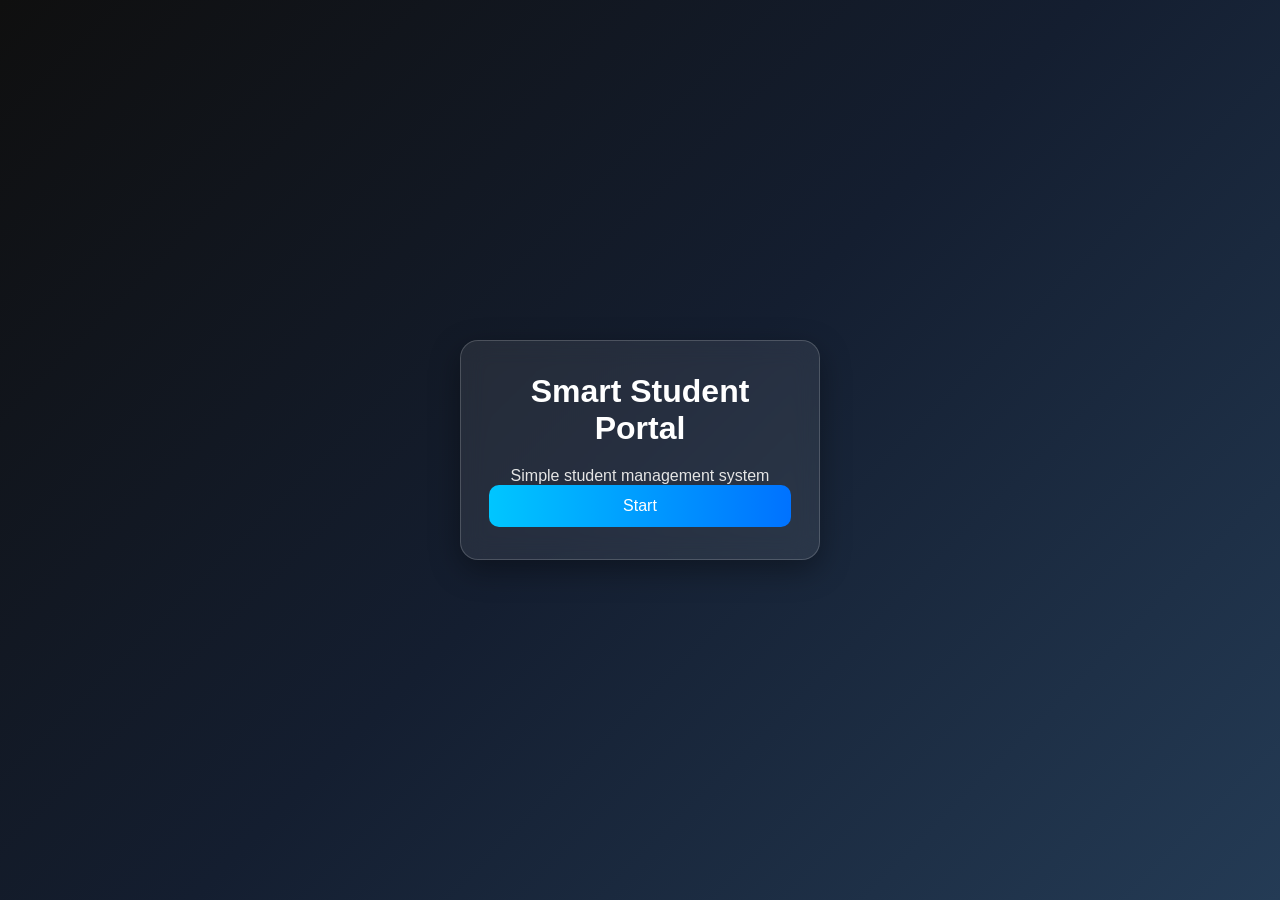
<file: smart-student-portal/index.html>
<!DOCTYPE html>
<html>

<head>
    <title>Smart Student Portal</title>
    <link rel="stylesheet" href="style.css">
</head>

<body>
    <div class="box">
        <h1>Smart Student Portal</h1>
        <p>Simple student management system</p>
        <a href="login.html"><button>Start</button></a>
    </div>
</body>

</html>
</file>
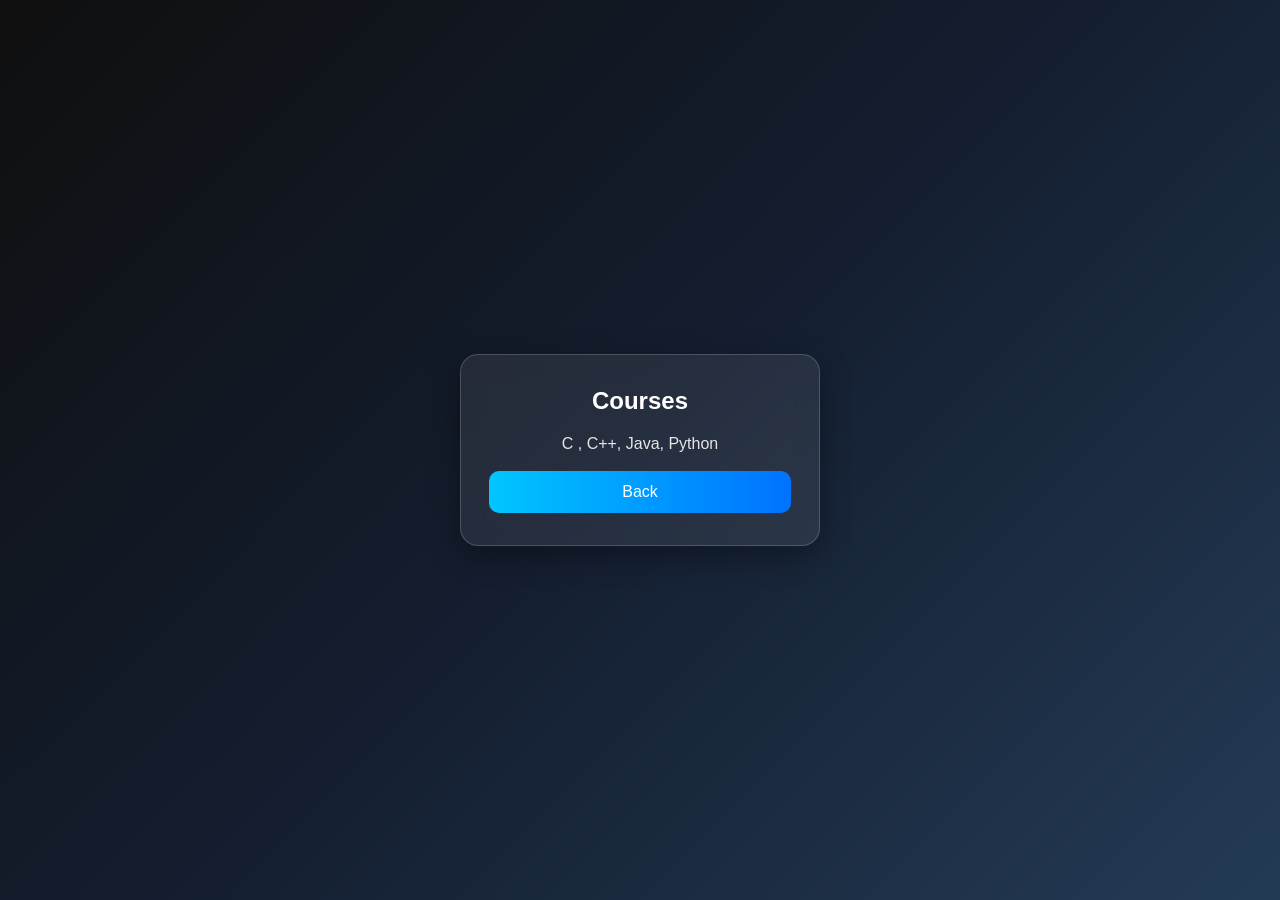
<file: smart-student-portal/courses.html>
<!DOCTYPE html>
<html>

<head>
    <title>Records</title>
    <link rel="stylesheet" href="style.css">
</head>

<body>
    <div class="box">
        <h2>Courses</h2>
        <p>C , C++, Java, Python</p><br>
        <a href="dashboard.html"><button>Back</button></a>
    </div>
</body>

</html>
</file>
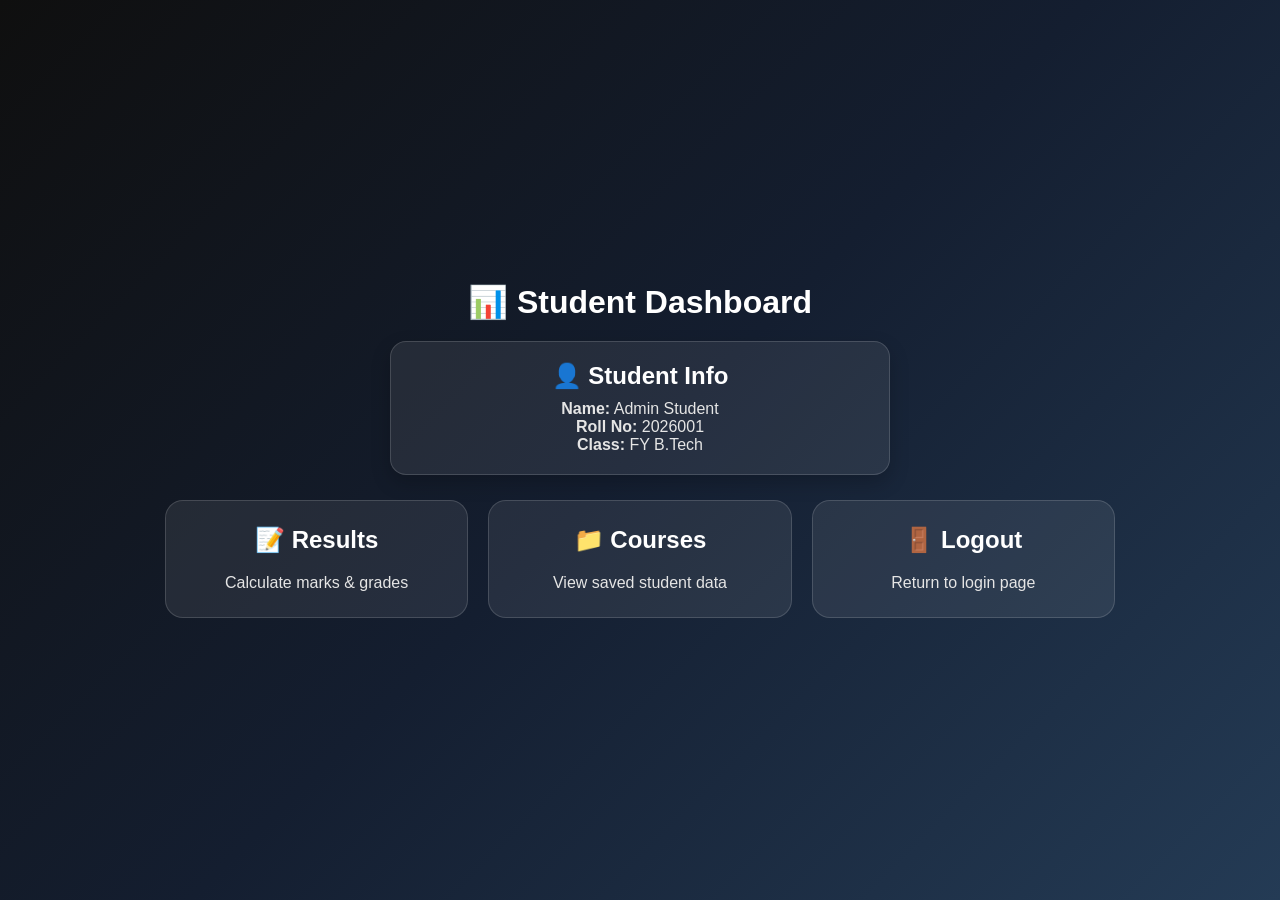
<file: smart-student-portal/dashboard.html>
<!DOCTYPE html>
<html>
<head>
  <title>Dashboard</title>
  <meta name="viewport" content="width=device-width, initial-scale=1.0">
  <link rel="stylesheet" href="style.css">
</head>
<body>

<canvas id="matrix"></canvas>

<div class="dashboard">

  <h1>📊 Student Dashboard</h1>

  <!-- Student Info -->
  <div class="student-card">
    <h2>👤 Student Info</h2>
    <p><strong>Name:</strong> <span id="sname">Loading...</span></p>
    <p><strong>Roll No:</strong> 2026001</p>
    <p><strong>Class:</strong> FY B.Tech</p>
  </div>

  <!-- Dashboard Cards -->
  <div class="cards">

    <a href="result.html" class="card">
      <h2>📝 Results</h2>
      <p>Calculate marks & grades</p>
    </a>

    <a href="courses.html" class="card">
      <h2>📁 Courses</h2>
      <p>View saved student data</p>
    </a>

    <div class="card" onclick="logout()">
      <h2>🚪 Logout</h2>
      <p>Return to login page</p>
    </div>

  </div>

</div>

<script src="script.js"></script>
<script src="dashboard.js"></script>

</body>
</html>
</file>
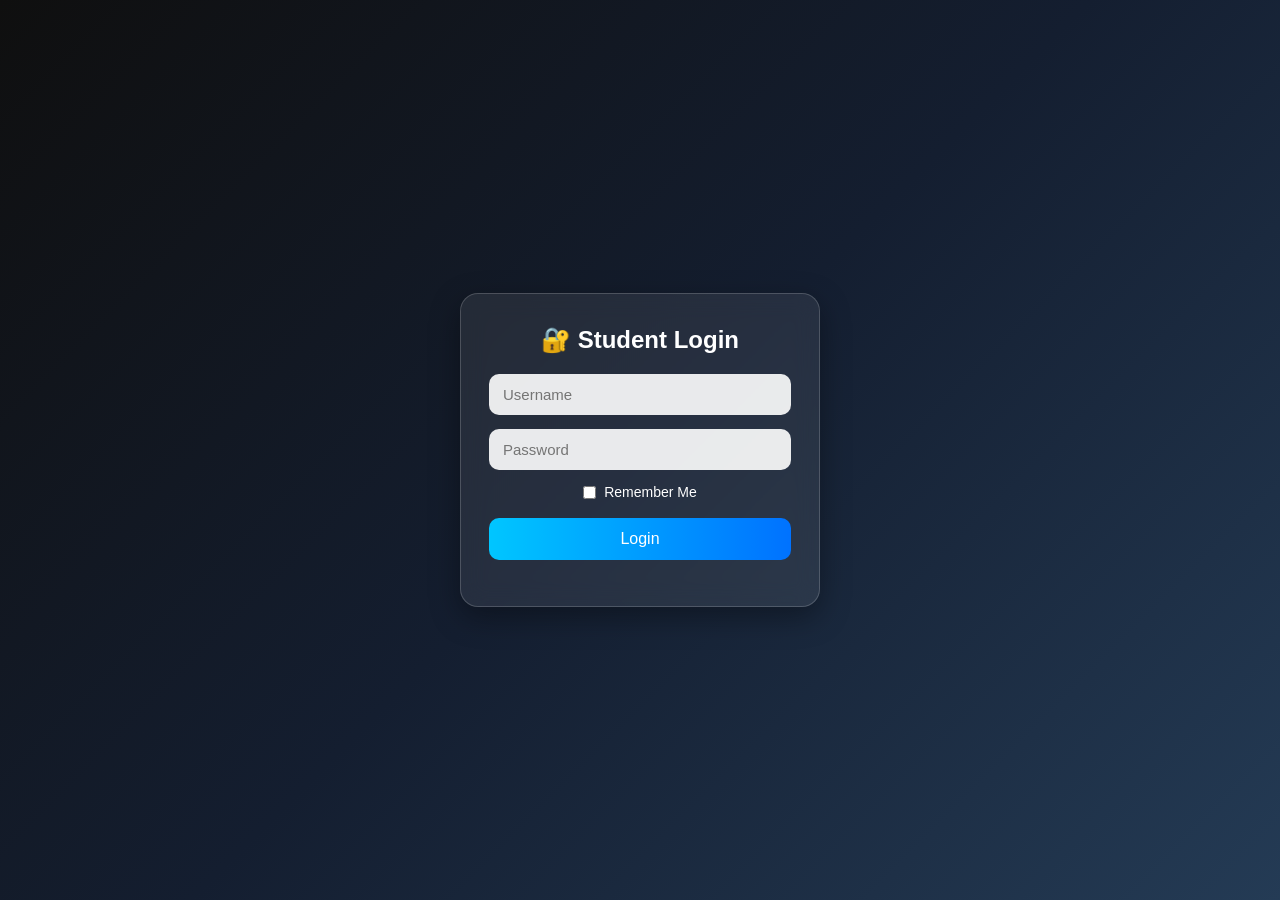
<file: smart-student-portal/login.html>
<!DOCTYPE html>
<html>
<head>
  <title>Login</title>
  <meta name="viewport" content="width=device-width, initial-scale=1.0">
  <link rel="stylesheet" href="style.css">
</head>
<body>

<canvas id="matrix"></canvas>

<div class="box">
  <h2>🔐 Student Login</h2>

  <input type="text" id="user" placeholder="Username">

  <input type="password" id="pass" placeholder="Password">

  <label class="remember">
    <input type="checkbox" id="remember">
    Remember Me
  </label>

  <button onclick="login()">Login</button>

  <p id="msg"></p>
</div>

<script src="script.js"></script>
<script src="login.js"></script>
</body>
</html>
</file>
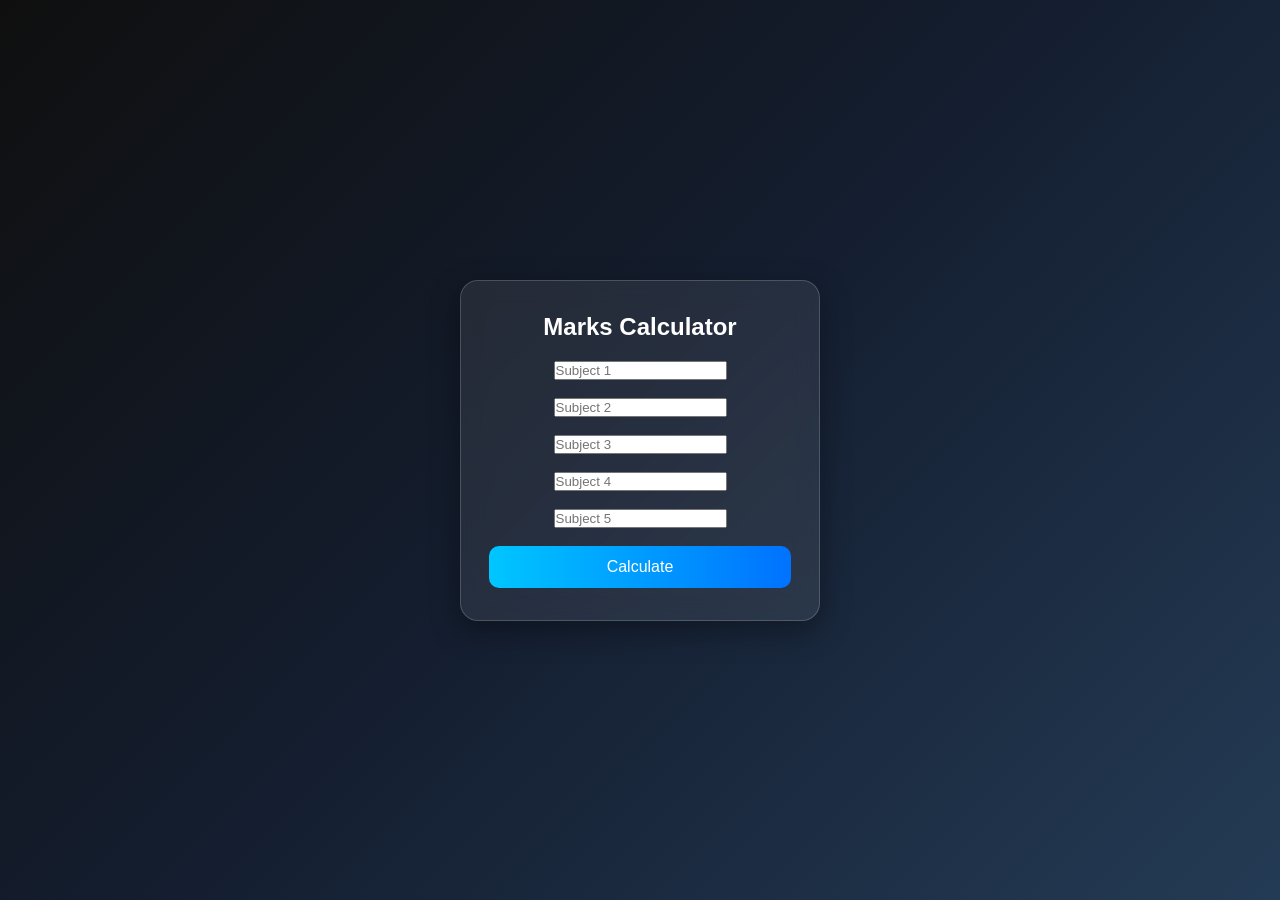
<file: smart-student-portal/result.html>
<!DOCTYPE html>
<html>

<head>
    <title>Result</title>
    <link rel="stylesheet" href="style.css">
</head>

<body>
    <div class="box">
        <h2>Marks Calculator</h2>
        <input id="m1" type="number" placeholder="Subject 1"><br><br>
        <input id="m2" type="number" placeholder="Subject 2"><br><br>
        <input id="m3" type="number" placeholder="Subject 3"><br><br>
        <input id="m4" type="number" placeholder="Subject 4"><br><br>
        <input id="m5" type="number" placeholder="Subject 5"><br><br>
        <button onclick="calc()">Calculate</button>
        <p id="out"></p>
    </div>
    <script src="result.js"></script>
</body>

</html>
</file>
<file: smart-student-portal/style.css>
*{
  margin:0;
  padding:0;
  box-sizing:border-box;
}

body{
  font-family:Arial, sans-serif;
  min-height:100vh;
  display:flex;
  justify-content:center;
  align-items:center;
  background:linear-gradient(135deg,#0f0f0f,#141e30,#243b55);
  overflow:hidden;
}

/* Matrix canvas background */
#matrix{
  position:fixed;
  top:0;
  left:0;
  width:100%;
  height:100%;
  z-index:-1;
}

/* Center login card */
.box{
  width:360px;
  max-width:92%;
  padding:32px 28px;
  text-align:center;
  background:rgba(255,255,255,0.08);
  border:1px solid rgba(255,255,255,0.18);
  border-radius:18px;
  backdrop-filter:blur(12px);
  box-shadow:0 10px 30px rgba(0,0,0,0.35);
}

h1,h2{
  color:#ffffff;
  margin-bottom:20px;
}

p{
  color:#e5e5e5;
}

input[type="text"],
input[type="password"]{
  width:100%;
  padding:12px 14px;
  border:none;
  border-radius:10px;
  outline:none;
  margin-bottom:14px;
  background:rgba(255,255,255,0.9);
  font-size:15px;
}

.remember{
  display:flex;
  align-items:center;
  justify-content:center;
  gap:8px;
  color:#ffffff;
  font-size:14px;
  margin-bottom:18px;
}
.dashboard{
  width:95%;
  max-width:950px;
  text-align:center;
  color:white;
}

.student-card{
  background:rgba(255,255,255,0.08);
  padding:20px;
  border-radius:16px;
  margin:20px auto;
  border:1px solid rgba(255,255,255,0.15);
  box-shadow:0 8px 20px rgba(0,0,0,0.2);
  max-width:500px;
}

.student-card h2{
  margin-bottom:10px;
}

.cards{
  display:grid;
  grid-template-columns:repeat(auto-fit,minmax(220px,1fr));
  gap:20px;
  margin-top:25px;
}

.card{
  background:rgba(255,255,255,0.08);
  padding:25px;
  border-radius:18px;
  text-decoration:none;
  color:white;
  cursor:pointer;
  border:1px solid rgba(255,255,255,0.15);
  transition:0.3s;
}

.card:hover{
  transform:translateY(-8px);
  background:rgba(0,255,255,0.12);
}
.remember input{
  width:auto;
}

button{
  width:100%;
  padding:12px;
  border:none;
  border-radius:10px;
  background:linear-gradient(90deg,#00c6ff,#0072ff);
  color:white;
  font-size:16px;
  cursor:pointer;
  transition:0.3s;
}

button:hover{
  transform:translateY(-2px);
  opacity:0.95;
}

#msg{
  margin-top:14px;
  font-weight:bold;
  color:#ffffff;
}
</file>
